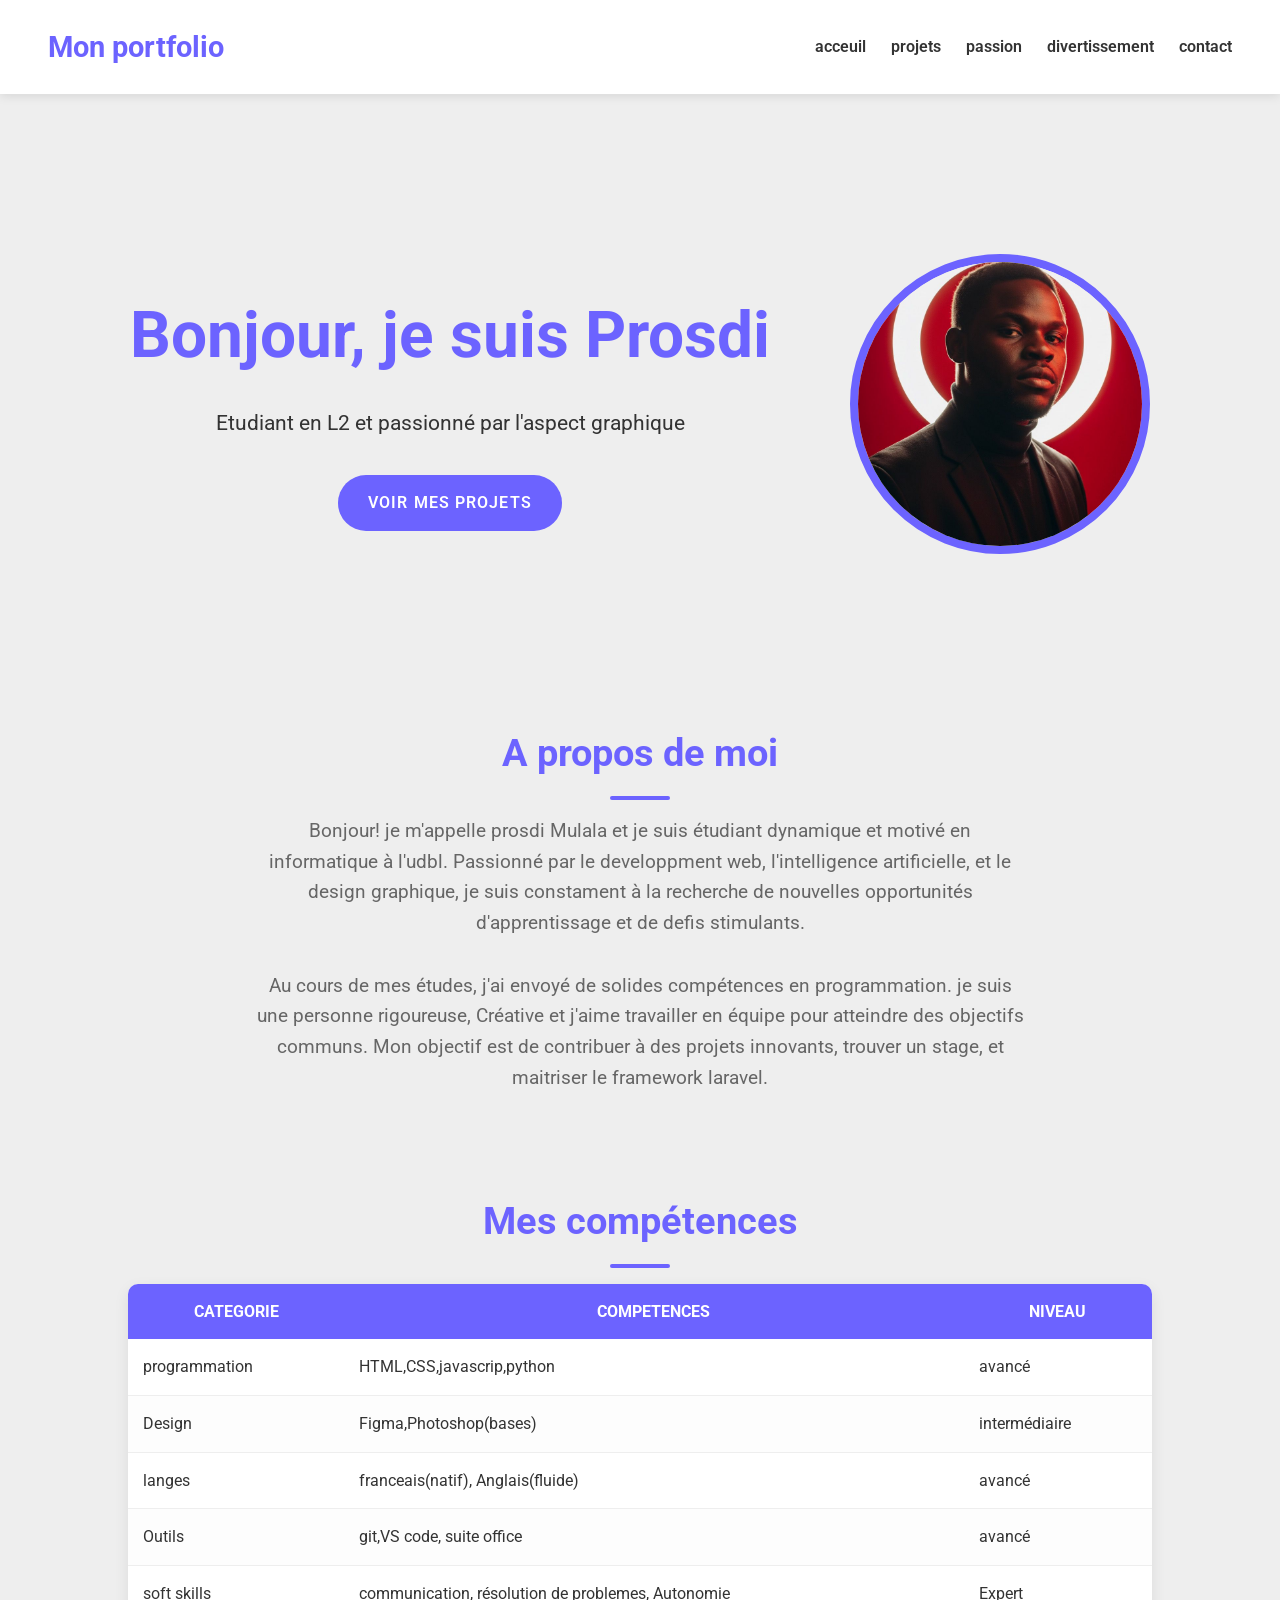
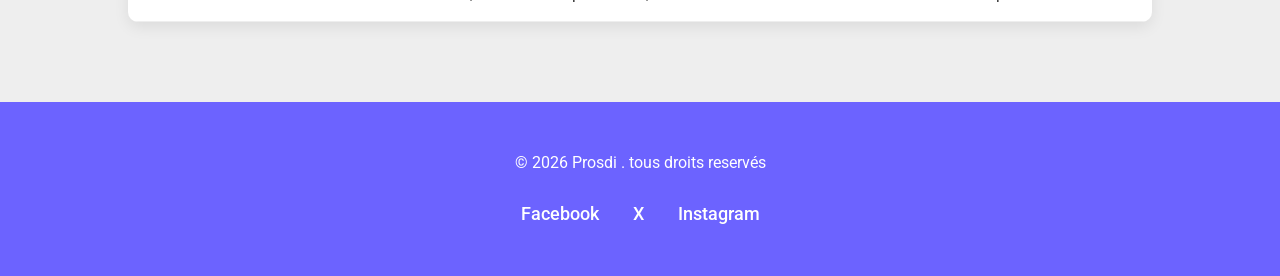
<file: index.html>
<!DOCTYPE html>
<html lang="en">
<head>
  <meta charset="UTF-8">
  <meta name="viewport" content="width=device-width, initial-scale=1.0">
  <title>Mon portefolio</title>
  <link rel="stylesheet" href="css/style.css">
  <link rel="preconnect" href="https://fonts.googleapis.com">
<link rel="preconnect" href="https://fonts.gstatic.com" crossorigin>
<link href="https://fonts.googleapis.com/css2?family=Roboto:ital,wght@0,100..900;1,100..900&display=swap" rel="stylesheet">
  
</head>
<body>
  <header>
    <div>
      <a href="">Mon portfolio</a>
    </div>
    <nav>
      <ul>
        <li><a href="index.html"classe="active">acceuil</a></li>
        <li><a href="projets.html">projets</a></li>
        <li><a href="passions.html">passion</a></li>
        <li><a href="divertissement.html">divertissement</a></li>
        <li><a href="contact.html">contact</a></li>
      <ul>
    </nav>
  </header>
  <main>
    <section class="hero">
      <div>
        <h1>Bonjour, je suis Prosdi</h1>
        <p>Etudiant en L2 et passionné par l'aspect graphique</p>
        <a href="projets.html">voir mes projets</a>
      </div>
      <div>
        <img src="images/pros.jpeg" alt="pros"width="300"
      </div>
    </section>
    <section class="apropos">
      <div>
        <h2>A propos de moi </h2>
        <p>Bonjour! je m'appelle prosdi Mulala et je suis étudiant dynamique et motivé en <br>
          informatique à l'udbl. Passionné par le developpment web, l'intelligence artificielle, et le <br>
           design graphique, je suis constament à la recherche de nouvelles opportunités <br>
                d'apprentissage et de defis stimulants. <br>
        <p>
        <p>
            Au cours de mes études, j'ai envoyé de solides compétences en programmation. je suis <br>
             une personne rigoureuse, Créative et j'aime travailler en équipe pour atteindre des objectifs <br>
             communs. Mon objectif est de contribuer à des projets innovants, trouver un stage, et <br>
              maitriser le framework laravel. <br>
        </p>
        
      </div>
    </section>
    <section class="compétences">
        <h2> Mes compétences</h2>
        <table>
          <thead>

            <th>CATEGORIE</th>
            <th>COMPETENCES</th>
            <th>NIVEAU</th>
          </thead>
          
            
          
          <tr>
            <td>programmation</td>
            <td>HTML,CSS,javascrip,python</td>
            <td>avancé</td>
          </tr>
          <tr>
            <td>Design</td>
            <td>Figma,Photoshop(bases)</td>
            <td>intermédiaire</td>
          </tr>
          <tr>
            <td>langes</td>
            <td>franceais(natif), Anglais(fluide)</td>
            <td>avancé</td>
          </tr>
          <tr>
            <td>Outils</td>
            <td>git,VS code, suite office</td>
            <td>avancé</td>
          </tr>
          <tr>
            <td>soft skills</td>
            <td>communication, résolution de problemes, Autonomie</td>
            <td>Expert</td>
          </tr>
        </table>
    </section>
    <section>
      
    </section>
  </main>
  <footer>
    <p>&copy; 2026 Prosdi . tous droits reservés</p>
    <div>
        <a href="www.FACEBOOK.COM">Facebook</a>
        <a href="www.Twitter.com">X</a>
        <a href="Instagram.com">Instagram</a>
      </div>
  </footer>
</body>
</html>
</file>
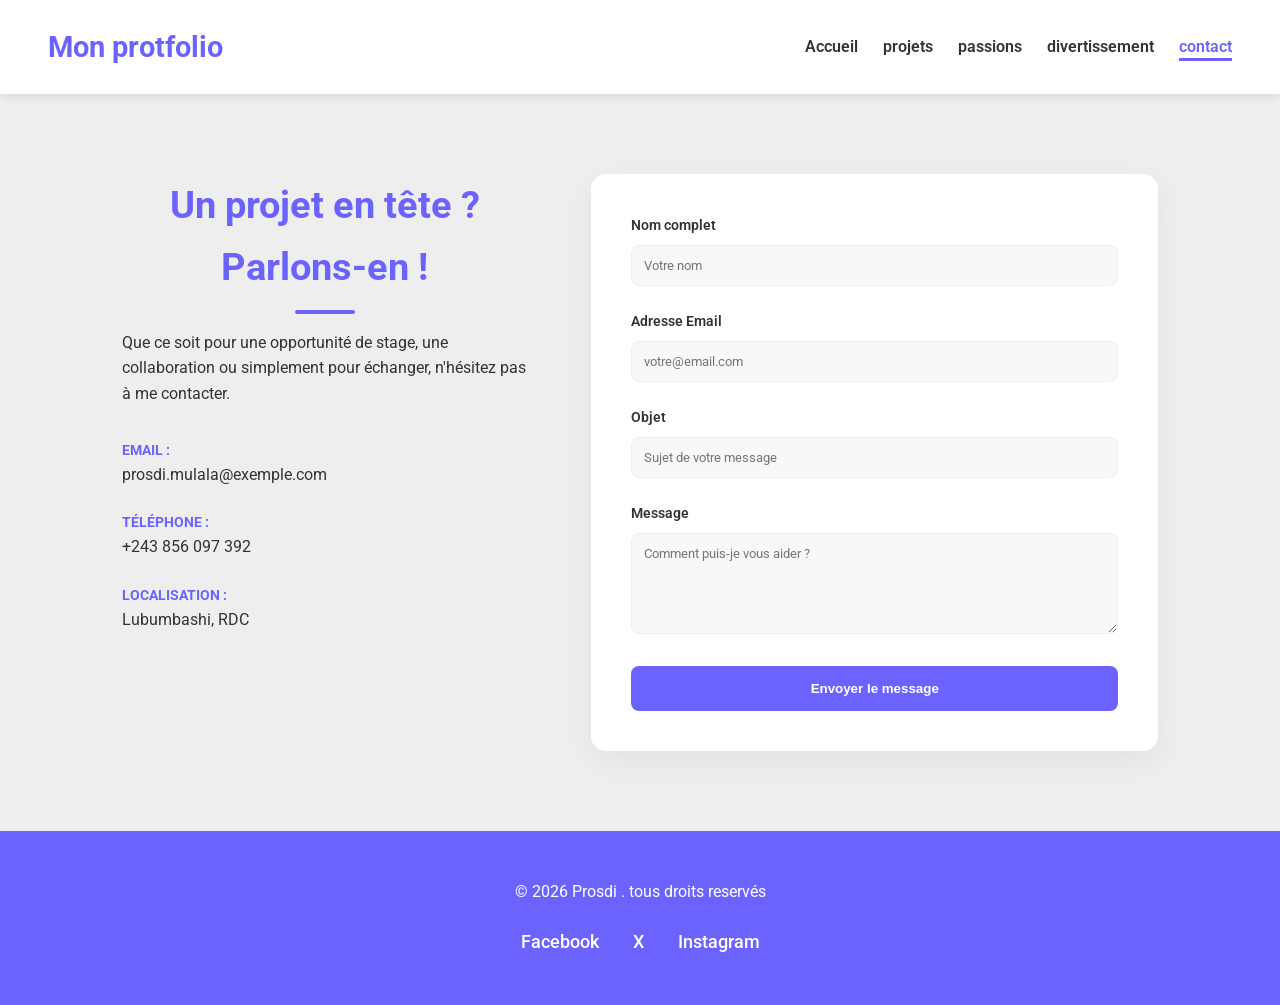
<file: contact.html>
<!DOCTYPE html>
<html lang="en">
<head>
  <meta charset="UTF-8">
  <meta name="viewport" content="width=device-width, initial-scale=1.0">
  <title>Mon portefolio</title>
  <link rel="stylesheet" href="css/style.css">
  <link rel="preconnect" href="https://fonts.googleapis.com">
<link rel="preconnect" href="https://fonts.gstatic.com" crossorigin>
<link href="https://fonts.googleapis.com/css2?family=Roboto:ital,wght@0,100..900;1,100..900&display=swap" rel="stylesheet">
  
</head>
<body>
  <header>
    <div>
      <a href="">Mon protfolio</a>
    </div>
    <nav>
      <ul>
        <li><a href="index.html">Accueil</a></li>
        <li><a href="projets.html">projets</a></li>
        <li><a href="passions.html">passions</a></li>
        <li><a href="divertissement.html">divertissement</a></li>
        <li><a href="contact.html" class="active">contact</a></li>
      <ul>
    </nav>
  </header>
  <main>
    <h1></h1>
    <main>
    <section class="contact-section">
      <div class="contact-container">
        
        <div class="contact-info">
          <h2>Un projet en tête ? <br><span>Parlons-en !</span></h2>
          <p>
            Que ce soit pour une opportunité de stage, une collaboration ou simplement pour échanger, 
            n'hésitez pas à me contacter.
          </p>
          
          <div class="info-details">
            <div class="info-item">
              <strong>Email :</strong>
              <p>prosdi.mulala@exemple.com</p>
            </div>
            <div class="info-item">
              <strong>Téléphone :</strong>
              <p>+243 856 097 392</p>
            </div>
            <div class="info-item">
              <strong>Localisation :</strong>
              <p>Lubumbashi, RDC</p>
            </div>
          </div>
        </div>

        <div class="contact-form">
          <form action="#">
            <div class="form-group">
              <label for="name">Nom complet</label>
              <input type="text" id="name" placeholder="Votre nom" required>
            </div>
            
            <div class="form-group">
              <label for="email">Adresse Email</label>
              <input type="email" id="email" placeholder="votre@email.com" required>
            </div>
            
            <div class="form-group">
              <label for="subject">Objet</label>
              <input type="text" id="subject" placeholder="Sujet de votre message">
            </div>
            
            <div class="form-group">
              <label for="message">Message</label>
              <textarea id="message" rows="5" placeholder="Comment puis-je vous aider ?" required></textarea>
            </div>
            
            <button type="submit" class="btn-submit">Envoyer le message</button>
          </form>
        </div>

      </div>
    </section>
  </main>
  </main>

  <footer>
    <p>&copy; 2026 Prosdi . tous droits reservés</p>
    <div>
        <a href="www.FACEBOOK.COM">Facebook</a>
        <a href="www.Twitter.com">X</a>
        <a href="Instagram.com">Instagram</a>
      </div>
  </footer>
</body>
</html>
</file>
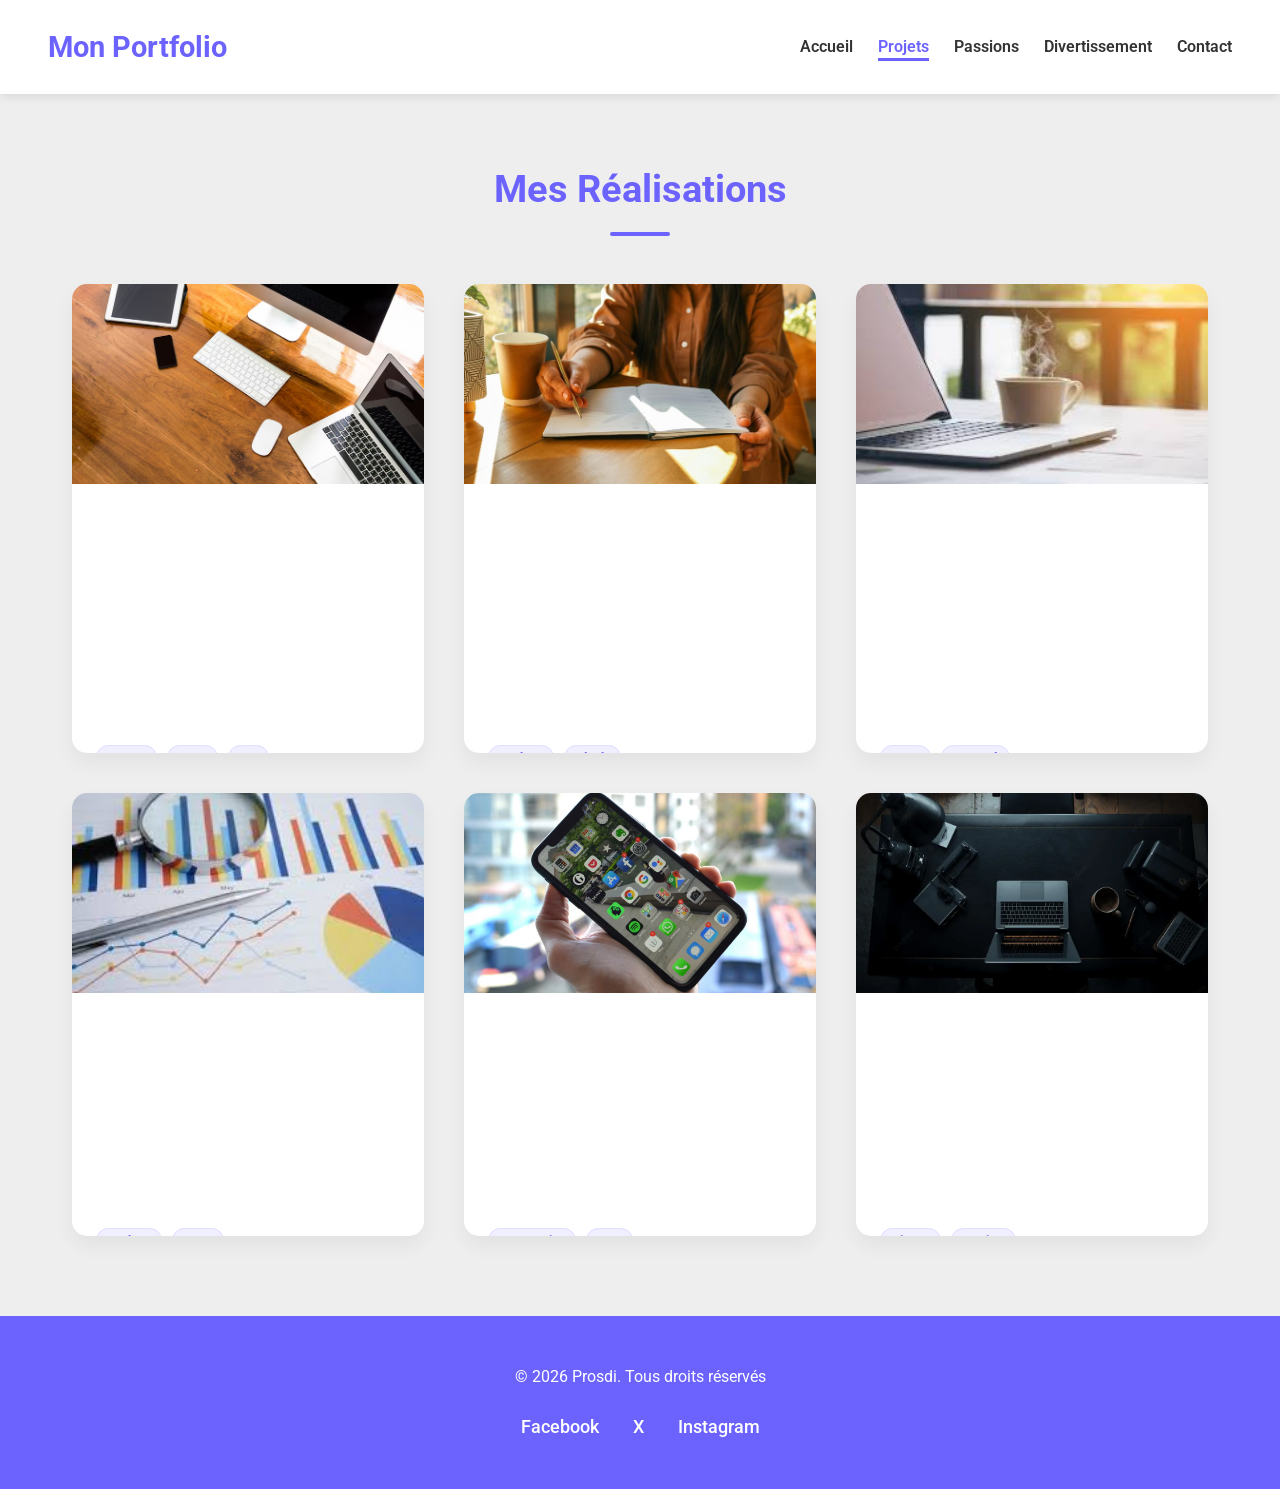
<file: projets.html>
<!DOCTYPE html>
<html lang="fr">
<head>
  <meta charset="UTF-8">
  <meta name="viewport" content="width=device-width, initial-scale=1.0">
  <title>Mon Portfolio - Projets</title>
  <link rel="stylesheet" href="css/style.css">
  <link rel="preconnect" href="https://fonts.googleapis.com">
  <link rel="preconnect" href="https://fonts.gstatic.com" crossorigin>
  <link href="https://fonts.googleapis.com/css2?family=Roboto:wght@100;400;700;900&display=swap" rel="stylesheet">
</head>
<body>
  <header>
    <div>
      <a href="index.html">Mon Portfolio</a>
    </div>
    <nav>
      <ul>
        <li><a href="index.html">Accueil</a></li>
        <li><a href="projets.html" class="active">Projets</a></li>
        <li><a href="passions.html">Passions</a></li>
        <li><a href="divertissement.html">Divertissement</a></li>
        <li><a href="contact.html">Contact</a></li>
      </ul>
    </nav>
  </header>

  <main>
    <section class="projets-section"> 
        <h2>Mes Réalisations</h2>
        
        <div class="projets-grid">
            <article class="projet-card">
              <img src="images projets/prosdi image 1.avif" alt="Site E-commerce">
              <div class="card-content">
                <h3>Site E-commerce</h3>
                <p>Une boutique en ligne complète développée avec HTML, CSS et JavaScript pur.</p>
                <div class="tags">
                  <span>HTML</span>
                  <span>CSS</span>
                  <span>JS</span>
                </div>
                <div class="card-links">
                  <a href="#">Code</a>
                  <a href="#">Démo</a>
                </div>
              </div>
            </article>

            <article class="projet-card">
              <img src="images projets/prosdi image 2.jpg" alt="Gestionnaire de tâches">
              <div class="card-content">
                <h3>Gestionnaire de tâches</h3>
                <p>Application Web pour organiser ses projets quotidiens avec stockage local.</p>
                <div class="tags">
                  <span>Python</span>
                  <span>Flask</span>
                </div>
                <div class="card-links">
                  <a href="#">Code</a>
                  <a href="#">Démo</a>
                </div>
              </div>
            </article>

            <article class="projet-card">
              <img src="images projets/prosdi image 3.jpg" alt="Blog personnel">
              <div class="card-content">
                <h3>Blog personnel</h3>
                <p>Projet en cours de migration vers Laravel pour apprendre le backend.</p>
                <div class="tags">
                  <span>PHP</span>
                  <span>Laravel</span>
                </div>
                <div class="card-links">
                  <a href="#">Code</a>
                  <a href="#">Bientôt</a>
                </div>
              </div>
            </article>

            <article class="projet-card">
              <img src="images projets/prosdi image 4.jpg" alt="Dashboard d'analyse">
              <div class="card-content">
                <h3>Dashboard d'analyse</h3>
                <p>Visualisation de données dynamiques avec Python et la bibliothèque Matplotlib.</p>
                <div class="tags">
                  <span>Python</span>
                  <span>Data</span>
                </div>
                <div class="card-links">
                  <a href="#">Code</a>
                  <a href="#">Démo</a>
                </div>
              </div>
            </article>

            <article class="projet-card">
              <img src="images projets/prosdi image 5.avif" alt="Application Météo">
              <div class="card-content">
                <h3>Application Météo</h3>
                <p>Une application utilisant une API en temps réel pour afficher la météo mondiale.</p>
                <div class="tags">
                  <span>JavaScript</span>
                  <span>API</span>
                </div>
                <div class="card-links">
                  <a href="#">Code</a>
                  <a href="#">Démo</a>
                </div>
              </div>
            </article>

            <article class="projet-card">
              <img src="images projets/prosdi image 6.webp" alt="Maquette Mobile UI">
              <div class="card-content">
                <h3>Maquette Mobile UI</h3>
                <p>Conception d'une interface utilisateur moderne pour une application de fitness.</p>
                <div class="tags">
                  <span>Figma</span>
                  <span>Design</span>
                </div>
                <div class="card-links">
                  <a href="#">Design</a>
                  <a href="#">Aperçu</a>
                </div>
              </div>
            </article>
        </div>
    </section>
  </main>

  <footer>
    <p>&copy; 2026 Prosdi. Tous droits réservés</p>
    <div class="social-links">
        <a href="#">Facebook</a>
        <a href="#">X</a>
        <a href="#">Instagram</a>
    </div>
  </footer>
</body>
</html>
</file>
<file: css/style.css>
:root {
    --violet-doux: #6c63ff;
    --violet-fonce: #534EDD;
    --orange-vif: #ffa726;
    --gris-très-fonce: #333;
    --gris-fonce: #666;
    --gris-très-clair: #f8f8f8;
    --gris-clair: #EEE;

    
}
*{
    margin: 0;
    padding: 0;
    box-sizing: border-box;
}
body{
    background-color: var(--gris-clair);
    font-family:roboto,sans-serif;
    line-height: 1.6;
}
header{
    background-color: white;
    box-shadow: 2px 6px 10px rgba(0, 0, 0, 0, 0.05);
    position: sticky;
    top: 0;
    z-index: 100;
    display: flex;
    justify-content: space-between;
    align-items: center;
    padding: 2rem 3rem;
}

header div a {
    text-decoration: none;
    font-size: 2.2rem;
    font-weight: bold;
    color: var(--violet-doux)
}

ul li {
    list-style: none;
    margin-left: 25px
}

ul {
    display: flex;
}

ul li a{
    text-decoration: none;
    color:  var(--gris-très-fonce);
    font-weight: 600;
    font-size: 1.1rem;
    position: relative;
    padding: 10px 0;
}

ul li a:hover {
    color: var(--violet-doux);
}

ul li a::after{
    content: '';
    position: absolute;
    left: 0;
    bottom: 0;
    height: 3px;
    width: 0%;
    background-color: var(--violet-doux);
    transition: width 0.3s ease;

    }
    ul li a:hover::after {
        width: 100%;
    }

    a.active {
        color:  var(--violet-doux);
        
    }

    a.active::after{
        width: 100%;
    }

section.hero{
    display: flex;
    justify-content: center;
    align-items: center;
    gap: 5rem;
    text-align: center;
    margin: 10rem 2rem;
}
.hero img{
    width: 300px;
    height: 300px;
    object-fit: cover;
    border-radius: 50%;
    border: 8px solid var(--violet-doux)
}
       
.hero h1 {
    color: var(--violet-doux);
    font-size: 4rem;
    font-weight: 700;
    margin-bottom:1.2rem;
}

.hero p{
    color: var(--gris-très-fonce);
    font-size:1.3rem;
    margin-bottom: 1.2rem;
}

.hero a {
    text-decoration: none;
    display: inline-block;
    background-color: var(--violet-doux);
    color: white;
    padding: 15px 30px;
    border-radius: 50px;
    text-transform:uppercase;
    letter-spacing: 1.1px;
    font-weight: 600;
    margin-top: 1rem;
    transition: background-color 0.3 ease, transform 0.2s ease;
}
.hero a:hover {
    background-color: var(--gris-très-fonce);
    transform: translateY(-3px);
}
.apropos {
    width: 800px;
    margin: 6rem auto;
    text-align: center;
}
section h2 {
    color: var(--violet-doux);
    font-size: 2.6rem;
    font-weight: 700;
    position: relative;
    text-align: center;
}
 section h2::after{ 
    content: '';
    display: block;
    width: 60px;
    height: 4px;
    background-color: var(--violet-doux);
    margin: 1.2rem auto;
    border-radius: 2px;

 }

 .apropos p{
    margin-bottom: 2rem;
    color: var(--gris-fonce);
    font-size: 1.2rem;
 }

.compétences table {
     width: 80%;
    margin: 0 auto;
    border-collapse:collapse;
    background-color: #FFF;
    box-shadow:  0 5px 15px rgba(0, 0, 0, 0.08);
    border-radius: 10px;
    overflow: hidden;
    
 }

.compétences table th, .compétences table td {
    padding: 15px;

 }

.compétences table thead{
    background-color: var(--violet-doux);
    color: #FFF;
    text-transform: uppercase;
 }
 
 .compétences table tbody td {
    border-bottom: 1px solid var(--gris-clair);
 }
 
 .compétences table tbody tr:nth-child(even){
    background-color: #FDFDFD;
 }

 .compétences table tbody tr {
    transition: background-color 0.3s ease;
 }

 .compétences table tbody tr:hover {
    background-color: #f0f0f0;
 }

 .compétences table thead th {
        text-align: : left;
 }

 footer{
    margin-top: 3rem;
    background-color: var(--violet-doux);
    padding: 3rem 0;
    text-align: center;
 }

 footer p{
        color: #FFF;
        margin-bottom: 1.2;
 }

 footer a {
    display: inline-block;
    font-size: 1.6rem;
    color: #FFF;
    margin: 0 10px;
    transition: color 0.3 ease, transform 0.2 ease;
 }

 footer a:hover {
    color: var(--orange-vif);
    transform: translateY(-3px);
 }
/* --- VARIABLES ET RESET --- */
:root {
    --violet-doux: #6c63ff;
    --violet-fonce: #534EDD;
    --orange-vif: #ffa726;
    --gris-très-fonce: #333;
    --gris-fonce: #666;
    --gris-très-clair: #f8f8f8;
    --gris-clair: #EEE;
}

* {
    margin: 0;
    padding: 0;
    box-sizing: border-box;
}

body {
    background-color: var(--gris-clair);
    font-family: 'Roboto', sans-serif;
    line-height: 1.6;
    color: var(--gris-très-fonce);
}

/* --- HEADER ET NAVIGATION --- */
header {
    background-color: white;
    box-shadow: 0 2px 10px rgba(0, 0, 0, 0.1);
    position: sticky;
    top: 0;
    z-index: 100;
    display: flex;
    justify-content: space-between;
    align-items: center;
    padding: 1.5rem 3rem;
}

header div a {
    text-decoration: none;
    font-size: 1.8rem;
    font-weight: bold;
    color: var(--violet-doux);
}

ul {
    display: flex;
    list-style: none;
}

ul li {
    margin-left: 25px;
}

ul li a {
    text-decoration: none;
    color: var(--gris-très-fonce);
    font-weight: 600;
    font-size: 1rem;
    position: relative;
    padding: 5px 0;
}

ul li a:hover, ul li a.active {
    color: var(--violet-doux);
}

ul li a::after {
    content: '';
    position: absolute;
    left: 0;
    bottom: 0;
    height: 3px;
    width: 0%;
    background-color: var(--violet-doux);
    transition: width 0.3s ease;
}

ul li a:hover::after, ul li a.active::after {
    width: 100%;
}

/* --- TITRES DE SECTION --- */
section h2 {
    color: var(--violet-doux);
    font-size: 2.4rem;
    font-weight: 700;
    text-align: center;
    margin-bottom: 1rem;
}

section h2::after { 
    content: '';
    display: block;
    width: 60px;
    height: 4px;
    background-color: var(--violet-doux);
    margin: 0.8rem auto;
    border-radius: 2px;
}

/* --- VARIABLES ET RESET --- */
:root {
    --violet-doux: #6c63ff;
    --violet-fonce: #534EDD;
    --orange-vif: #ffa726;
    --gris-très-fonce: #333;
    --gris-fonce: #666;
    --gris-très-clair: #f8f8f8;
    --gris-clair: #EEE;
}

* {
    margin: 0;
    padding: 0;
    box-sizing: border-box;
}

body {
    background-color: var(--gris-clair);
    font-family: 'Roboto', sans-serif;
    line-height: 1.6;
    color: var(--gris-très-fonce);
}

/* --- HEADER ET NAVIGATION --- */
header {
    background-color: white;
    box-shadow: 0 2px 10px rgba(0, 0, 0, 0.1);
    position: sticky;
    top: 0;
    z-index: 100;
    display: flex;
    justify-content: space-between;
    align-items: center;
    padding: 1.5rem 3rem;
}

header div a {
    text-decoration: none;
    font-size: 1.8rem;
    font-weight: bold;
    color: var(--violet-doux);
}

ul {
    display: flex;
    list-style: none;
}

ul li {
    margin-left: 25px;
}

ul li a {
    text-decoration: none;
    color: var(--gris-très-fonce);
    font-weight: 600;
    font-size: 1rem;
    position: relative;
    padding: 5px 0;
}

ul li a:hover, ul li a.active {
    color: var(--violet-doux);
}

ul li a::after {
    content: '';
    position: absolute;
    left: 0;
    bottom: 0;
    height: 3px;
    width: 0%;
    background-color: var(--violet-doux);
    transition: width 0.3s ease;
}

ul li a:hover::after, ul li a.active::after {
    width: 100%;
}

/* --- TITRES DE SECTION --- */
section h2 {
    color: var(--violet-doux);
    font-size: 2.4rem;
    font-weight: 700;
    text-align: center;
    margin-bottom: 1rem;
}

section h2::after { 
    content: '';
    display: block;
    width: 60px;
    height: 4px;
    background-color: var(--violet-doux);
    margin: 0.8rem auto;
    border-radius: 2px;
}

/* --- GRILLE DE PROJETS --- */
.projets-section {
    max-width: 1200px;
    margin: 4rem auto;
    padding: 0 2rem;
}

.projets-grid {
    display: grid;
    grid-template-columns: repeat(auto-fit, minmax(300px, 1fr));
    gap: 2.5rem;
    margin-top: 3rem;
}

/* --- CARTES DE PROJET (CARDS) --- */
.projet-card {
    background: white;
    border-radius: 15px;
    overflow: hidden;
    box-shadow: 0 10px 20px rgba(0, 0, 0, 0.05);
    transition: transform 0.3s ease, box-shadow 0.3s ease;
    display: flex;
    flex-direction: column;
}

.projet-card:hover {
    transform: translateY(-10px);
    box-shadow: 0 15px 30px rgba(0, 0, 0, 0.1);
}

.projet-card img {
    width: 100%;
    height: 200px;
    object-fit: cover;
}

.card-content {
    padding: 1.5rem;
    flex-grow: 1;
    display: flex;
    flex-direction: column;
}

.card-content h3 {
    color: var(--violet-fonce);
    font-size: 1.3rem;
    margin-bottom: 0.8rem;
}

.card-content p {
    color: var(--gris-fonce);
    font-size: 0.95rem;
    margin-bottom: 1.5rem;
}

/* --- BADGES (TAGS) --- */
.tags {
    margin-top: auto;
    margin-bottom: 1.2rem;
}

.tags span {
    background-color: #f0efff;
    color: var(--violet-doux);
    padding: 4px 12px;
    border-radius: 20px;
    font-size: 0.8rem;
    font-weight: 700;
    margin-right: 6px;
    border: 1px solid #e0dfff;
}

/* --- LIENS DANS LES CARTES --- */
.card-links {
    display: flex;
    justify-content: space-between;
    padding-top: 1rem;
    border-top: 1px solid var(--gris-clair);
}

.card-links a {
    text-decoration: none;
    color: var(--gris-très-fonce);
    font-size: 0.9rem;
    font-weight: 600;
    transition: color 0.2s;
}

.card-links a:hover {
    color: var(--violet-doux);
}

/* --- FOOTER --- */
footer {
    margin-top: 5rem;
    background-color: var(--violet-doux);
    padding: 3rem 0;
    text-align: center;
    color: white;
}

footer p {
    margin-bottom: 1.5rem;
    font-size: 1rem;
}

footer a {
    display: inline-block;
    color: white;
    text-decoration: none;
    margin: 0 15px;
    font-size: 1.1rem;
    font-weight: 500;
    transition: transform 0.2s, color 0.2s;
}

footer a:hover {
    color: var(--orange-vif);
    transform: translateY(-3px);
}

/* --- PAGE CONTACT --- */
.contact-section {
    max-width: 1100px;
    margin: 5rem auto;
    padding: 0 2rem;
}

.contact-container {
    display: flex;
    gap: 4rem;
    align-items: flex-start;
    flex-wrap: wrap; /* Pour le mobile */
}

.contact-info {
    flex: 1;
    min-width: 300px;
}

.contact-info h2 span {
    color: var(--violet-doux);
}

.info-details {
    margin-top: 2rem;
}

.info-item {
    margin-bottom: 1.5rem;
}

.info-item strong {
    display: block;
    color: var(--violet-doux);
    font-size: 0.9rem;
    text-transform: uppercase;
}

.contact-form {
    flex: 1.2;
    background: white;
    padding: 2.5rem;
    border-radius: 15px;
    box-shadow: 0 10px 30px rgba(0,0,0,0.05);
    min-width: 300px;
}

.form-group {
    margin-bottom: 1.5rem;
}

.form-group label {
    display: block;
    margin-bottom: 0.5rem;
    font-weight: 600;
    font-size: 0.9rem;
}

.form-group input, 
.form-group textarea {
    width: 100%;
    padding: 12px;
    border: 1px solid var(--gris-clair);
    border-radius: 8px;
    font-family: inherit;
    background-color: var(--gris-très-clair);
    transition: border-color 0.3s;
}

.form-group input:focus, 
.form-group textarea:focus {
    outline: none;
    border-color: var(--violet-doux);
}

.btn-submit {
    width: 100%;
    background-color: var(--violet-doux);
    color: white;
    padding: 15px;
    border: none;
    border-radius: 8px;
    font-weight: bold;
    cursor: pointer;
    transition: background 0.3s;
}

.btn-submit:hover {
    background-color: var(--violet-fonce);
}

/* --- NOUVELLE PAGE DIVERTISSEMENT --- */
.divertissement-section {
    max-width: 1400px; /* Un peu plus large pour 6 éléments */
    margin: 6rem auto;
    padding: 0 2rem;
}

.div-header {
    text-align: center;
    margin-bottom: 5rem;
}

.div-header h2 {
    font-size: 2.8rem;
    margin-bottom: 0.5rem;
    color: var(--violet-doux);
}

.title-underline {
    width: 80px;
    height: 4px;
    background-color: var(--violet-doux);
    margin: 0 auto 1.5rem;
    border-radius: 2px;
}

.sub-intro {
    color: var(--gris-fonce);
    font-size: 1.15rem;
    max-width: 700px;
    margin: 0 auto;
    line-height: 1.7;
}

/* --- GRILLE IMMERSIVE --- */
.divertissement-grid {
    display: grid;
    grid-template-columns: repeat(auto-fit, minmax(350px, 1fr));
    gap: 1.5rem; /* Petit gap pour un look "moodboard" */
}

/* --- CARTES AVEC IMAGE DE FOND --- */
.div-card {
    position: relative;
    height: 450px; /* Hauteur fixe pour les cartes */
    border-radius: 15px;
    overflow: hidden;
    background-size: cover;
    background-position: center;
    background-repeat: no-repeat;
    box-shadow: 0 10px 20px rgba(0,0,0,0.1);
    transition: transform 0.4s ease, box-shadow 0.4s ease;
    cursor: pointer;
}

.div-card:hover {
    transform: translateY(-8px) scale(1.02);
    box-shadow: 0 15px 30px rgba(108, 99, 255, 0.2);
}

/* --- OVERLAY SOMBRE ET INTERACTIF --- */
.card-overlay {
    position: absolute;
    bottom: 0;
    left: 0;
    width: 100%;
    height: 100%;
    background: linear-gradient(to top, rgba(0,0,0,0.9) 10%, rgba(0,0,0,0.1) 60%);
    display: flex;
    align-items: flex-end; /* Texte en bas */
    padding: 2.5rem;
    transition: background 0.3s ease;
}

.div-card:hover .card-overlay {
    background: linear-gradient(to top, rgba(108, 99, 255, 0.95) 10%, rgba(0,0,0,0.3) 70%);
}

/* --- CONTENU DE LA CARTE --- */
.card-content {
    color: white;
    transform: translateY(100px); /* Texte caché par défaut */
    transition: transform 0.4s ease-out;
}

.div-card:hover .card-content {
    transform: translateY(0); /* Texte révélé au survol */
}

.card-icon {
    font-size: 2.5rem;
    margin-bottom: 0.8rem;
    display: block;
    opacity: 0.8;
}

.card-content h3 {
    font-size: 1.8rem;
    margin-bottom: 0.8rem;
    font-weight: 700;
    color: white; /* Force le titre en blanc */
}

.card-content p {
    font-size: 1rem;
    line-height: 1.6;
    color: rgba(255, 255, 255, 0.9);
    margin: 0;
}

/* --- ADAPTATIONS MOBILE --- */
@media (max-width: 768px) {
    .div-header h2 {
        font-size: 2.2rem;
    }
    
    .div-card {
        height: 350px;
    }
    
    .divertissement-grid {
        grid-template-columns: 1fr; /* Une seule colonne sur mobile */
    }
}
/* ============================================================
   --- NOUVELLE PAGE PASSIONS (DESIGN BENTO/AGENCE) ---
============================================================ */

.passions-section-new {
    max-width: 1300px;
    margin: 6rem auto;
    padding: 0 2rem;
}

.passions-header-new {
    text-align: center;
    margin-bottom: 5rem;
}

.passions-header-new h2 {
    font-size: 3rem;
    color: var(--violet-doux);
    font-weight: 800;
    margin-bottom: 0.5rem;
}

.title-underline-new {
    width: 90px;
    height: 5px;
    background-color: var(--violet-doux);
    margin: 0 auto 2rem;
    border-radius: 3px;
}

.sub-intro-new {
    color: var(--gris-fonce);
    font-size: 1.2rem;
    max-width: 750px;
    margin: 0 auto;
    line-height: 1.8;
}

/* --- GRILLE ASYMÉTRIQUE (BENTO BOX) --- */
.passions-grid-new {
    display: grid;
    grid-template-columns: 1.6fr 1fr; /* Colonne de gauche plus large */
    grid-template-rows: 1fr 1fr; /* Deux lignes de hauteur égale */
    gap: 1.5rem;
    height: 650px; /* Hauteur totale fixe pour la grille */
}

/* --- CARTE VEDETTE (featured) - Prend toute la hauteur à gauche --- */
.passion-card-new.featured {
    grid-row: 1 / -1; /* S'étend de la ligne 1 à la fin */
}

/* --- STYLE DE BASE DES CARTES --- */
.passion-card-new {
    position: relative;
    border-radius: 20px;
    overflow: hidden;
    background-size: cover;
    background-position: center;
    background-repeat: no-repeat;
    box-shadow: 0 15px 35px rgba(0,0,0,0.1);
    transition: transform 0.4s ease, box-shadow 0.4s ease;
    cursor: pointer;
}

.passion-card-new:hover {
    transform: translateY(-8px) scale(1.01);
    box-shadow: 0 20px 40px rgba(108, 99, 255, 0.2);
}

/* --- OVERLAY SOMBRE AVEC DÉGRADÉ --- */
.card-overlay-new {
    position: absolute;
    top: 0;
    left: 0;
    width: 100%;
    height: 100%;
    /* Dégradé pour le texte en bas */
    background: linear-gradient(to top, rgba(0,0,0,0.95) 5%, rgba(0,0,0,0.2) 60%, rgba(0,0,0,0.1) 100%);
    display: flex;
    align-items: flex-end; /* Texte en bas */
    padding: 3rem;
    transition: background 0.3s ease;
}

.passion-card-new:hover .card-overlay-new {
    /* Change de couleur subtilement au survol */
    background: linear-gradient(to top, rgba(108, 99, 255, 0.95) 5%, rgba(0,0,0,0.4) 60%);
}

/* --- CONTENU DE LA CARTE --- */
.card-content-new {
    color: white;
    transform: translateY(20px);
    opacity: 0.9;
    transition: transform 0.4s ease, opacity 0.4s ease;
}

.passion-card-new:hover .card-content-new {
    transform: translateY(0);
    opacity: 1;
}

/* --- NUMÉRO DE LA PASSION --- */
.card-number-new {
    font-size: 1.2rem;
    font-weight: 800;
    color: var(--violet-doux);
    background-color: white;
    width: 45px;
    height: 45px;
    display: flex;
    align-items: center;
    justify-content: center;
    border-radius: 50%;
    margin-bottom: 1.5rem;
    box-shadow: 0 5px 15px rgba(0,0,0,0.2);
}

.card-content-new h3 {
    font-size: 2rem;
    color: white; /* Force le titre en blanc */
    font-weight: 700;
    margin-bottom: 1rem;
    line-height: 1.2;
}

.card-content-new p {
    font-size: 1.05rem;
    line-height: 1.7;
    color: rgba(255, 255, 255, 0.85);
    margin: 0;
}

/* --- Ajustement du texte pour la grande carte --- */
.passion-card-new.featured .card-content-new h3 {
    font-size: 2.5rem;
}

.passion-card-new.featured .card-content-new p {
    font-size: 1.1rem;
    max-width: 500px;
}

/* ============================================================
   --- ADAPTATIONS MOBILE (RESPONSIVE) ---
============================================================ */

@media (max-width: 992px) {
    .passions-header-new h2 {
        font-size: 2.5rem;
    }
    
    .passions-grid-new {
        height: auto; /* Laisse la hauteur s'adapter */
        grid-template-columns: 1fr; /* Une seule colonne */
        grid-template-rows: auto; /* Hauteur auto pour les lignes */
        gap: 2rem;
    }
    
    .passion-card-new {
        height: 400px; /* Hauteur fixe pour chaque carte sur mobile */
    }
    
    .passion-card-new.featured {
        grid-row: auto; /* Annule l'extension sur toute la hauteur */
    }
}

@media (max-width: 768px) {
     .passions-header-new h2 {
        font-size: 2.2rem;
    }
    
    .sub-intro-new {
        font-size: 1.1rem;
    }
    
    .card-overlay-new {
        padding: 2rem;
    }
    
    .card-content-new h3 {
        font-size: 1.6rem;
    }
    
    .passion-card-new.featured .card-content-new h3 {
        font-size: 1.8rem;
    }
}
</file>
